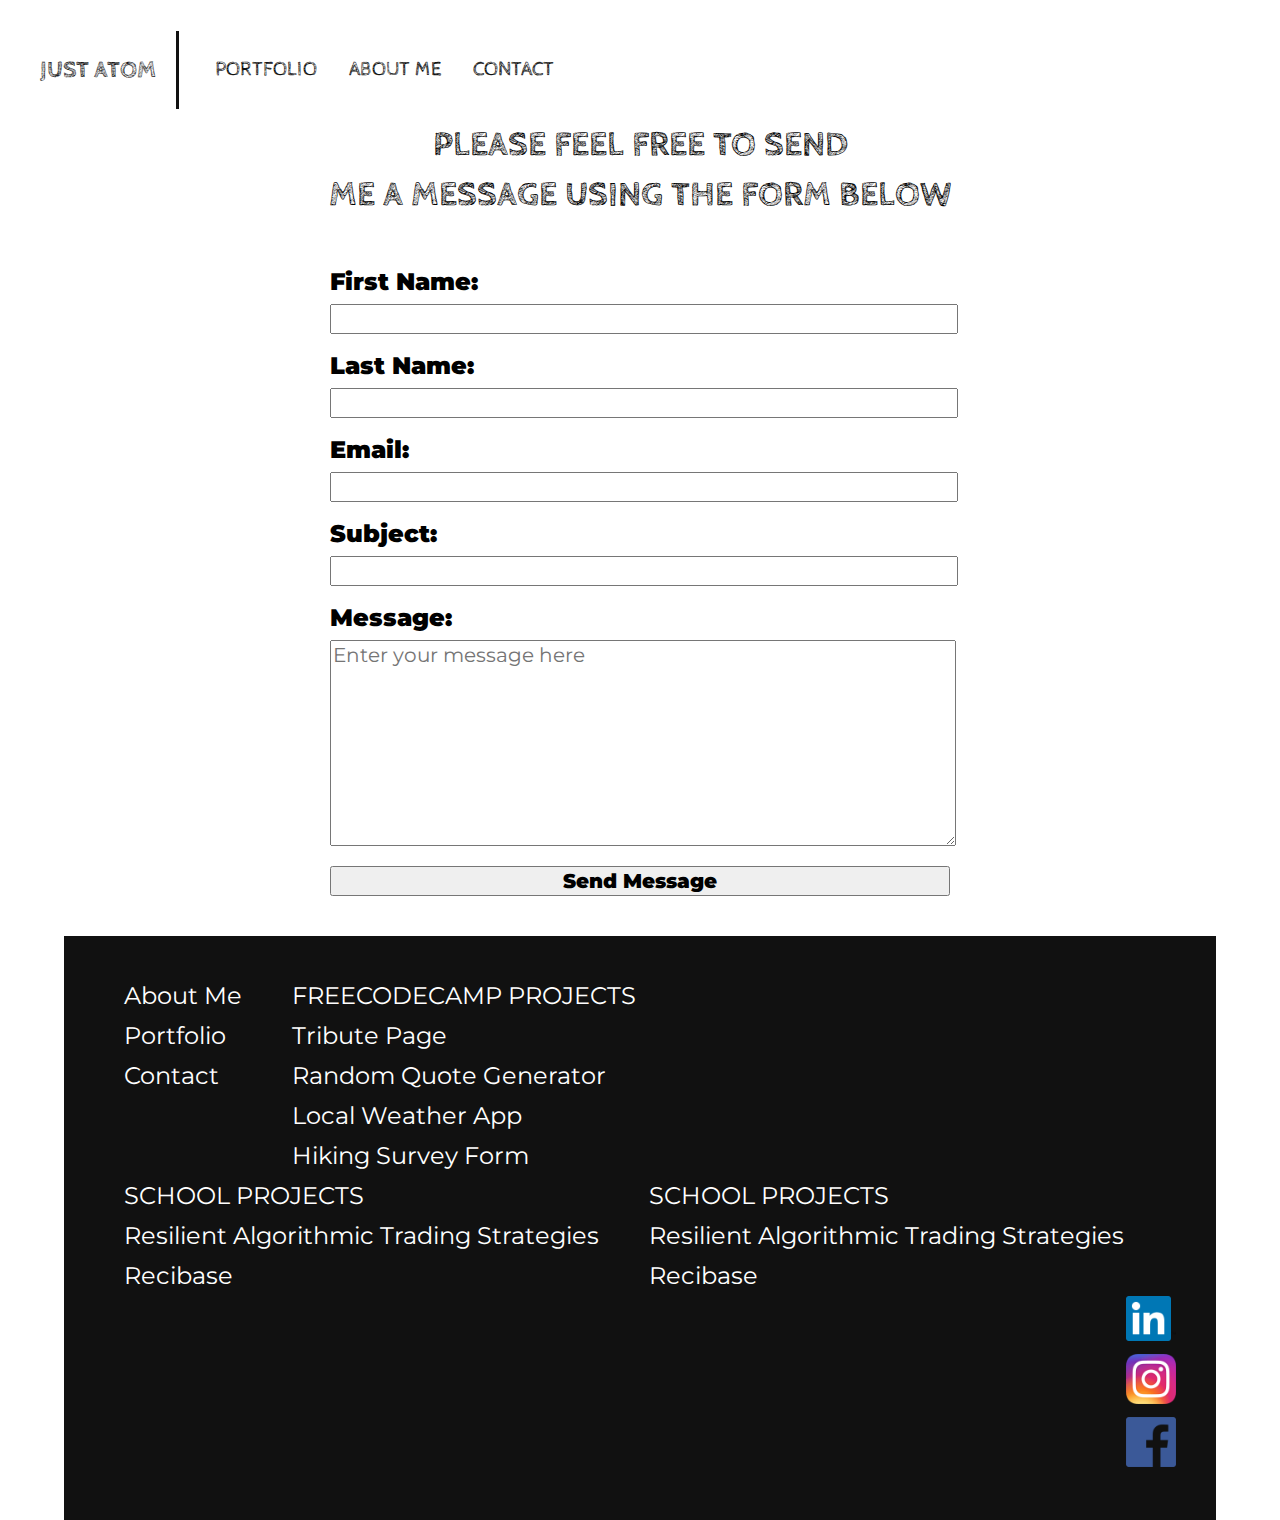
<file: contact.html>
<!-- ***************************************************************************************
* CS 290 Web Design - Project
* Author: Tommy Armstrong
* Date: 5/22/2019
* Description: 	This is the contact page for my personal website. This has several different
*				input fields to store the contact information of anyone that wants to message 
*				me. It utilizes a GET request to send the form data.
********************************************************************************************* -->

<!DOCTYPE html>
<html>
<head>
	<meta name="viewport" content="width=device-width, initial-scale=1.0">
	<title>Contact A Tom</title>
	<link rel="stylesheet" href="reset.css">
	<link rel="stylesheet" href="style.css">
	<link href="https://fonts.googleapis.com/css?family=Amatic+SC|Cabin+Sketch|Montserrat|Open+Sans|Philosopher&display=swap" rel="stylesheet">
</head>
<body>
	<header>
		<a href="index.html" class="header-logo">Just ATom</a>
		<nav>
			<ul>
				<li><a href="portfolio.html">Portfolio</a></li>
				<li><a href="about.html">About Me</a></li>
				<li><a href="contact.html">Contact</a></li>
			</ul>
		</nav>
	</header>

	<main class="content">
		<section class="contact-content">
			<h1>PLEASE FEEL FREE TO SEND<br>ME A MESSAGE USING THE FORM BELOW</h1>
			<form class="contact-form" action="contactform.php" method="POST">
				<div class="form-row">
					<p>First Name: </p><input type="text" name="first-name">
				</div>
				<div class="form-row">
					<p>Last Name: </p><input type="text" name="last-name">
				</div>
				<div class="form-row">
					<p>Email: </p><input type="email" name="email">
				</div>
				<div class="form-row">
					<p>Subject: </p><input type="text" name="subject">
				</div>
				<div class="form-row">
					<p>Message: </p>
					<textarea name="message" placeholder="Enter your message here"></textarea>
				</div>
				<div class="form-row">
					<button type="submit" name="submit">Send Message</button>
				</div>
			</form>

		</section>

	</main>


	<!-- FOOTER PAGE CONTENT -->
	<div class="wrapper">
		<footer>
			<ul class="footer-page-links">
				<li><a href="about.html">About Me</a></li>
				<li><a href="portfolio.html">Portfolio</a></li>
				<li><a href="contact.html">Contact</a></li>
			</ul>

			<ul class="footer-projects-links">
				<li><p>FreeCodeCamp Projects</p></li>
				<li><a href="https://armte.github.io/tribute/">Tribute Page</a></li>
				<li><a href="https://armte.github.io/quotegen/">Random Quote Generator</a></li>
				<li><a href="https://armte.github.io/weatherapp/">Local Weather App</a></li>
				<li><a href="https://armte.github.io/surveyform/">Hiking Survey Form</a></li>
			</ul>

            <ul class="footer-projects-links">
				<li><p>School Projects</p></li>
				<li><a href="https://rats-osu2021.herokuapp.com/" target="_blank" rel="noopener noreferrer">Resilient Algorithmic Trading Strategies</a></li>
				<li><a href="https://group47-recibase.herokuapp.com" target="_blank" rel="noopener noreferrer">Recibase</a></li>
			</ul>

            <ul class="footer-projects-links">
				<li><p>School Projects</p></li>
				<li><a href="https://rats-osu2021.herokuapp.com/" target="_blank" rel="noopener noreferrer">Resilient Algorithmic Trading Strategies</a></li>
				<li><a href="https://group47-recibase.herokuapp.com" target="_blank" rel="noopener noreferrer">Recibase</a></li>
			</ul>

			<div class="footer-social">

				<a href="https://www.linkedin.com/in/ta312">
					<img src="linkedin-logo.png" alt="LinkedIn Logo Icon">
				</a>

				<a href="https://www.instagram.com/tommya312/">
					<img src="insta-logo-color.png" alt="Instagram Logo Icon">
				</a>

				<a href="https://www.facebook.com/tommy.armstrong.73">
					<img src="facebook-logo.png" alt="Facebook Logo Icon">
				</a>

			</div>

		</footer>
	</div>
</body>
</html>
</file>
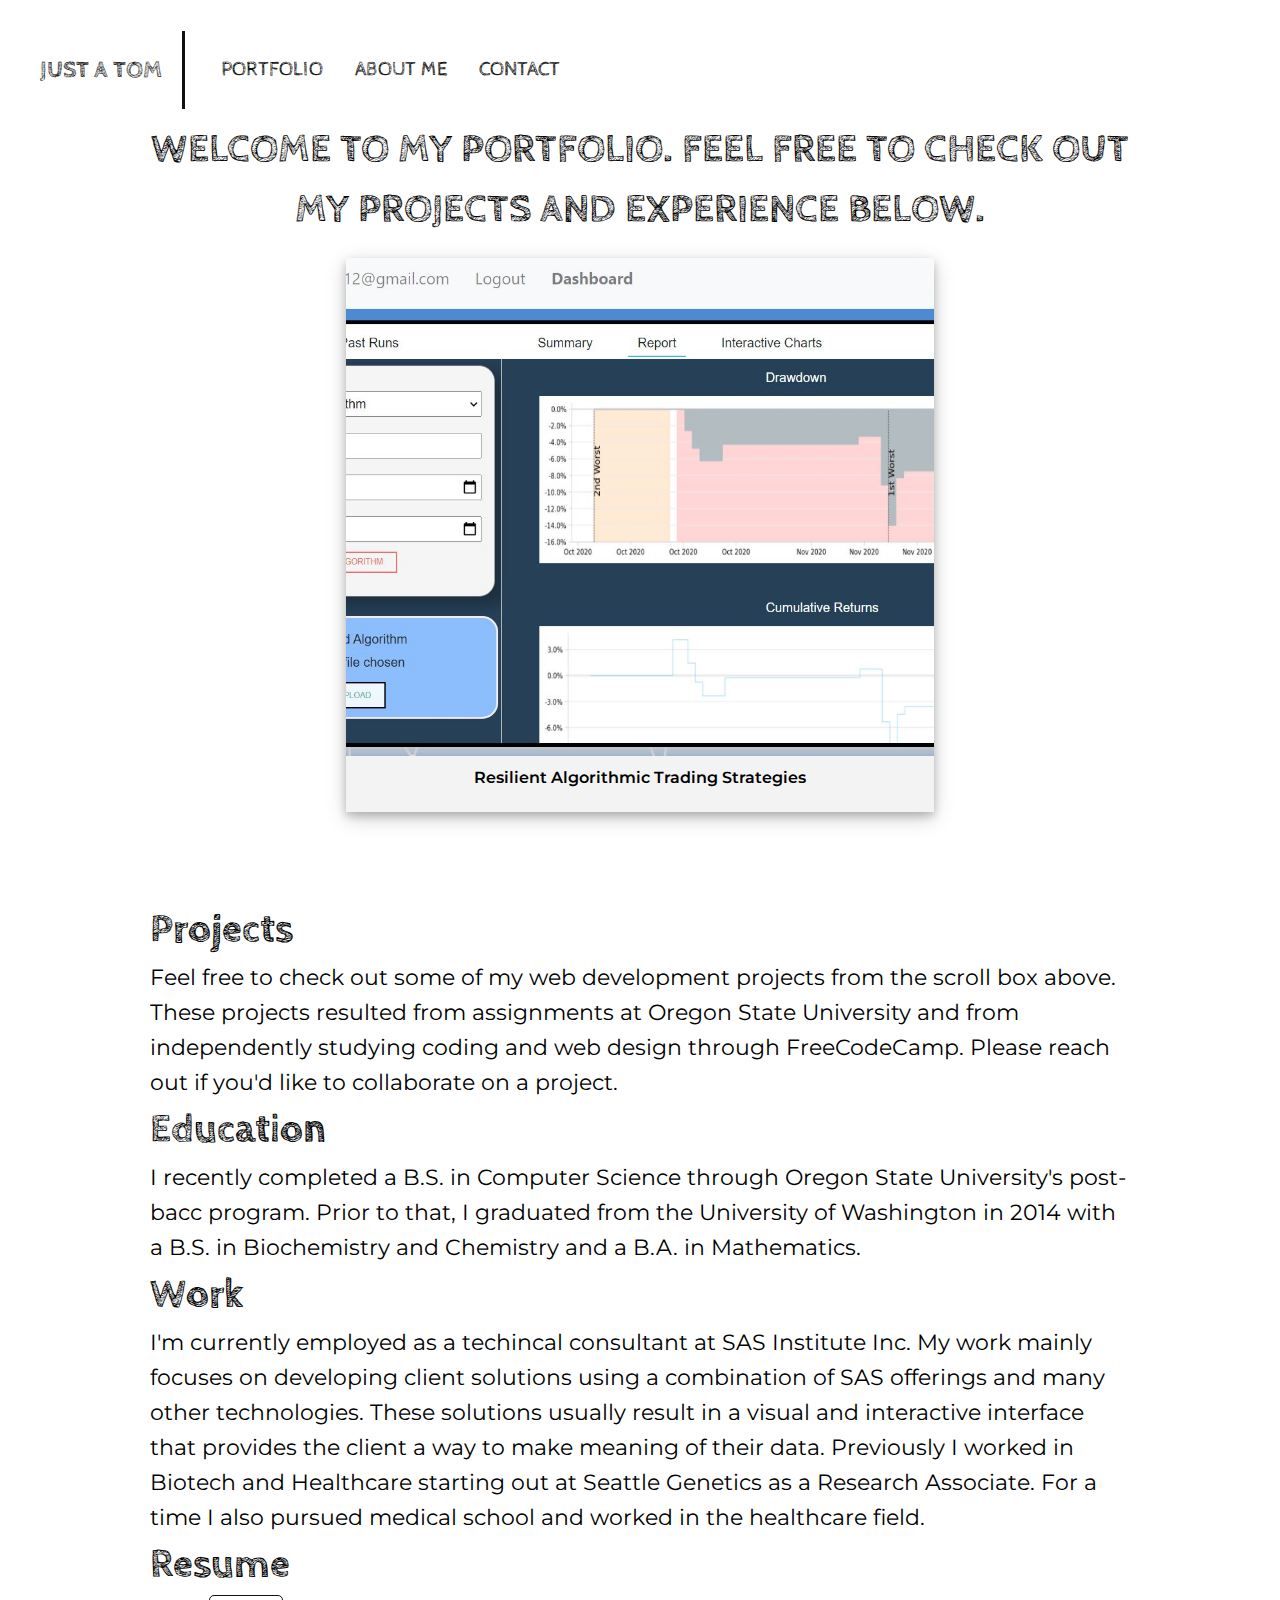
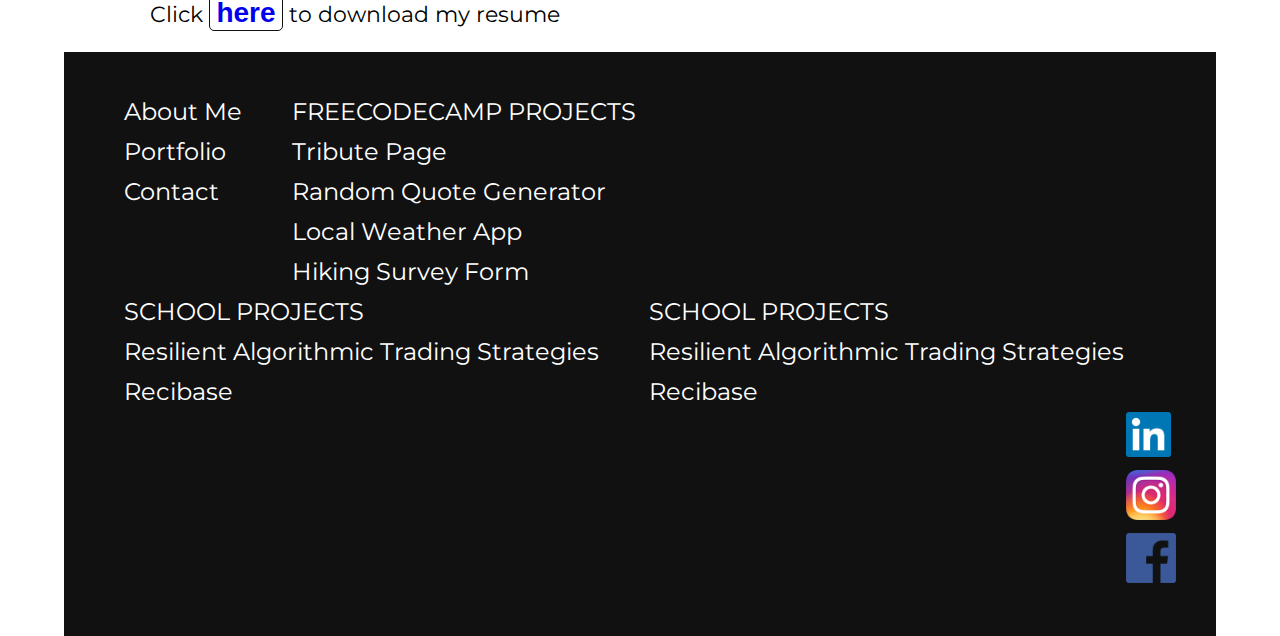
<file: portfolio.html>
<!-- ***************************************************************************************
* CS 290 Web Design - Project
* Author: Tommy Armstrong
* Date: 5/22/2019
* Description: 	This is the portfolio page for my personal website. This lists the different 
*				web design projects I have done as well as my professional background.
********************************************************************************************* -->

<!DOCTYPE html>
<html>
<head>
	<title>Portfolio - Just A Tom</title>
	<meta name="viewport" content="width=device-width, initial-scale=1.0">
	<title>About Me</title>
	<link rel="stylesheet" href="reset.css">
	<link rel="stylesheet" href="style.css">
	<link href="https://fonts.googleapis.com/css?family=Amatic+SC|Cabin+Sketch|Montserrat|Open+Sans|Philosopher&display=swap" rel="stylesheet">
</head>
<body>
	<header>
		<a href="index.html" class="header-logo">Just A Tom</a>
		<nav>
			<ul>
				<li><a href="portfolio.html">Portfolio</a></li>
				<li><a href="about.html">About Me</a></li>
				<li><a href="contact.html">Contact</a></li>
			</ul>
		</nav>
	</header>

	<main class="content">
		<div class = "wrapper">
			<section class="portfolio-content">

				<div class="portfolio-top">
					<h1>Welcome to my Portfolio. Feel free to check out my projects and experience below.</h1>
					<div class="scrollbox">
                        <div class="project-link project6">
							<a href="https://rats-osu2021.herokuapp.com/" target="_blank" rel="noopener noreferrer">
								<div class="link-img"></div>
								<div class="caption"><p>Resilient Algorithmic Trading Strategies</p></div>								
							</a>
                        </div>
						<div class="project-link project5">
							<a href="https://group47-recibase.herokuapp.com" target="_blank" rel="noopener noreferrer">
								<div class="link-img"></div>
								<div class="caption"><p>Recipe Database</p></div>								
							</a>
						</div>
						<div class="project-link project1">
							<a href="https://armte.github.io/tribute/" target="_blank" rel="noopener noreferrer">
								<div class="link-img"></div>
								<div class="caption"><p>Tribute Page</p></div>								
							</a>
						</div>
						<div class="project-link project2">
							<a href="https://armte.github.io/quotegen/" target="_blank" rel="noopener noreferrer">
								<div class="link-img"></div>
								<div class="caption"><p>Random Quote Generator</p></div>								
							</a>
						</div>
						<div class="project-link project3">
							<a href="https://armte.github.io/weatherapp/" target="_blank" rel="noopener noreferrer">
								<div class="link-img"></div>
								<div class="caption"><p>Local Weather App</p></div>								
							</a>
						</div>
						<div class="project-link project4">
							<a href="https://armte.github.io/surveyform/" target="_blank" rel="noopener noreferrer">
								<div class="link-img"></div>
								<div class="caption"><p>Hiking Survey Form</p></div>								
							</a>
						</div>
					</div> <!-- End scrollbox -->
				</div>

				<div class="portfolio-bottom">
					<h2>Projects</h2>
					<p>Feel free to check out some of my web development projects from the scroll box above. These projects resulted from assignments at Oregon State 
                    University and from independently studying coding and web design through FreeCodeCamp. Please reach out if you'd like to collaborate on a project.</p>
					<h2>Education</h2>
					<p>I recently completed a B.S. in Computer Science through Oregon State University's post-bacc program. Prior to that, I graduated from the University of Washington in 2014 with a B.S. in Biochemistry and Chemistry and a B.A. in Mathematics.</p>
					<h2>Work</h2>
					<p>I'm currently employed as a techincal consultant at SAS Institute Inc. My work mainly focuses on developing client solutions using a combination 
                    of SAS offerings and many other technologies. These solutions usually result in a visual and interactive interface that provides the client a way to 
                    make meaning of their data. Previously I worked in Biotech and Healthcare starting out at Seattle Genetics as a Research Associate. For a time I also 
                    pursued medical school and worked in the healthcare field.</p>
					<h2>Resume</h2>
					<p>Click <button><strong><a download href="resume.pdf" target="_blank" rel="noopener noreferrer">here</a></strong></button> to download my resume</p>
				</div>
			</section>

		</div>
	</main>

	<div class="wrapper">
		<footer>
			<ul class="footer-page-links">
				<li><a href="about.html">About Me</a></li>
				<li><a href="portfolio.html">Portfolio</a></li>
				<li><a href="contact.html">Contact</a></li>
			</ul>

			<ul class="footer-projects-links">
				<li><p>FreeCodeCamp Projects</p></li>
				<li><a href="https://armte.github.io/tribute/">Tribute Page</a></li>
				<li><a href="https://armte.github.io/quotegen/">Random Quote Generator</a></li>
				<li><a href="https://armte.github.io/weatherapp/">Local Weather App</a></li>
				<li><a href="https://armte.github.io/surveyform/">Hiking Survey Form</a></li>
			</ul>

            <ul class="footer-projects-links">
				<li><p>School Projects</p></li>
				<li><a href="https://rats-osu2021.herokuapp.com/" target="_blank" rel="noopener noreferrer">Resilient Algorithmic Trading Strategies</a></li>
				<li><a href="https://group47-recibase.herokuapp.com" target="_blank" rel="noopener noreferrer">Recibase</a></li>
			</ul>
            
            <ul class="footer-projects-links">
				<li><p>School Projects</p></li>
				<li><a href="https://rats-osu2021.herokuapp.com/" target="_blank" rel="noopener noreferrer">Resilient Algorithmic Trading Strategies</a></li>
				<li><a href="https://group47-recibase.herokuapp.com" target="_blank" rel="noopener noreferrer">Recibase</a></li>
			</ul>

			<div class="footer-social">

				<a href="https://www.linkedin.com/in/ta312">
					<img src="linkedin-logo.png" alt="LinkedIn Logo Icon">
				</a>

				<a href="https://www.instagram.com/tommya312/">
					<img src="insta-logo-color.png" alt="Instagram Logo Icon">
				</a>

				<a href="https://www.facebook.com/tommy.armstrong.73">
					<img src="facebook-logo.png" alt="Facebook Logo Icon">
				</a>

			</div>

		</footer>
	</div>
</body>
</html>
</file>
<file: style.css>
/*****************************************************************************************
* CSS 290 - Web Design - Project
* Author: 	Tommy Armstrong
* Date:		5/27/2019
* Description: This is the CSS file that contains the styling for my personal web page.
* Reference: I followed the tutorial by Mmtuts in his video to help start this webpage.
* Link: https://www.youtube.com/watch?v=kbLfWKGVsMQ&t=842s
******************************************************************************************/


* {
	text-decoration: none;
}

body {
	font-family: 'Montserrat';
	/*background-color: #f3f3f3;*/
}

header {
	background-color: #fff;
	width: 100%;
	height: 100px;
	position: fixed;
	top: 0;
	z-index: 99;
}

header .header-logo {
	font-family: 'Cabin Sketch';
	font-size: 24px;
	color: #111;
	font-weight: 900;
	text-transform: uppercase;
	display: block; /*easier to style*/
	margin: 0 auto;
	text-align: center;
	padding: 20px 0;
}

header nav ul {
	display: block; /*add display: block to center items*/;
	margin: 0 auto;
	width: fit-content;
	font-size: 20px;
}

header nav ul li {
	display: inline-block;
	float: left; /*get rid of gap between links*/
	list-style: none;
	padding: 0 16px;

}

header nav ul li a {
	font-family: 'Cabin Sketch';
	font-size: 14px;
	color: #111;
	text-transform: uppercase;
}

header nav ul li a:hover {
	font-weight: 900 !important;

}

@media only screen and (min-width:1000px) {

	header .header-logo {

		line-height: 38px;
		margin: 31px 0;
		text-align: left;
		padding: 20px 20px 20px 40px;
		border-right: 3px solid #111;
		float: left;
	}


	header nav ul {
		float: left;
		margin: 20px 0 20px 20px;
	}

	header nav ul li a {
		font-size: 20px;
		line-height: 100px;
	}

}/*end media query for desktop*/

.content {
	padding-top: 120px;
}

.home-banner {
	width: 100%;
	height: calc(100vh - 100px);
	background-image: url("banner-min.jpg");
	background-repeat: no-repeat;
	background-position: center;
	background-size: cover; /*cover the entire banner*/
	display: table;
}

.vertical-center {
	display: table-cell;
	vertical-align: top;
}

.home-banner h2 {
	font-family: 'Cabin Sketch';
	font-size: 45px;
	font-weight: 900;
	line-height: 70px;
	color: #fff;
	text-align: center;
	text-shadow: 2px 2px 8px #111;
}

.home-banner h1 {
	font-family: 'Amatic SC';
	font-style: italic;
	font-size: 28px;
	font-weight: 100;
	color: #fff;
	line-height: 40px;
	text-align: center;
	text-shadow: 2px 2px 8px #111;
}

.pages div {
	display: block;
	margin: 16px 16px 0;
	width: calc(100% - 32px);
	height: 100px;
	background-color: #f2f2f2;
}

.pages div h3 {
	font-family: 'Montserrat';
	font-size: 28px;
	font-weight: 600;
	color: #111;
	line-height: 100px;
	text-align: center;
	text-transform: uppercase;
}

@media only screen and (min-width:1000px) {

	.wrapper {
		width: 90%;
		margin: 0 auto;
	}

	.home-banner {
		height: 450px;
	}

	.home-banner h1 {
		display: block;
		width: 600px;
		margin: 0 auto;
	}

	.pages {
		overflow: hidden;
	}

	.pages div {
		display: block;
		margin: 20px 10px 0;
		height: 250px;
		background-color: #f2f2f2;
		float: left;
	}

	.home-box-square {
		width: calc(25% - 20px) !important;
	}

	.home-box-rectangle {
		width: calc(50% - 20px) !important;
	}

	.pages div h3 {
		
		line-height: 250px;
		
	}



}/*end media query*/

/*FOOTER STYLE*/

footer {
	width: calc(100% - 80px);
	margin-top: 20px;
	padding: 40px 40px;
	background-color: #111;
	overflow: hidden; /*keep pictures and links contained to footer*/
}

footer ul {
	width: fit-content;
	float: left;
	padding-left: 20px;
}

.footer-projects-links {
	display: none;
}

footer ul li {
	display: block;
	list-style: none;
	color: #fff;
}

footer ul li a {
	font-family: 'Montserrat';
	font-size: 24px;
	color: #fff;	
	line-height: 40px;
}

.footer-social {
	width: 50px; /*width of pictures*/
	float: right; /*put pictures to the right*/

}

.footer-social img {
	width: 100%;
	padding-bottom: 10px;
}

@media only screen and (min-width:1000px) {

	.footer-projects-links {
		display: block;
	}

	footer ul {
		width: fit-content;
		float: left;
		padding-left: 20px;
		padding-right: 30px;
	}

	footer ul li p {
		font-family: 'Montserrat';
		font-size: 24px;
		color: #fff;	
		line-height: 40px;
		text-transform: uppercase;
	}

}


/***********************************************************************************************************************
					ABOUT ME PAGE STYLE
************************************************************************************************************************/
.about-content {
	width: 90%;
	margin: 0 auto;
	font-size: 16px;
	line-height: 20px;

}

.about-top {
	width: 100%;
	height: calc(100vh - 120px);
}

.about-top h1 {
	height: 160px;
	font-family: 'Cabin Sketch';
	font-size: 22px;
	text-align: center;
	line-height: 30px;
	text-transform: uppercase;
}

.slidePicture {
	display: block;
	width: 100%;
	height: calc(100% - 165px);
	margin: 0 auto;
	/*background-image: url(slidepics/slide1-min.jpg);*/
	background-repeat: no-repeat;
	background-position: 75% 50%;
	background-size: cover; /*cover the entire banner*/
	box-shadow: 0 4px 8px 0 rgba(0, 0, 0, 0.2), 0 6px 20px 0 rgba(0, 0, 0, 0.19);
	
}

#slide1 {
	background-image: url(slidepics/slide1-min.jpg);
	background-position: center;
}

#slide2 {
	background-image: url(slidepics/slide2-min.jpeg);
	background-position: 75% 50%;
	display: none;
}

#slide3 {
	background-image: url(slidepics/slide3.jpg);
	background-position: center;
	display: none;
}

#slide4 {
	background-image: url(slidepics/slide4.jpg);
	background-position: 50% 10%;
	display: none;
}

.about-info {
    width: 80%;
	margin: 15px auto;
}

.about-text {
    width: 80%;
    float: left;
}

.about-hobbies {
	width: 20%;
	padding-right: 20px;
	margin-left: 10px;
	float: right;
}

.about-hobbies h2 {
	font-size: 17px;
	margin-bottom: 5px;
}

.about-hobbies ul li {
	line-height: 24px;
}

.about-content p {
	
	margin-bottom: 8px;

}

@media only screen and (min-width:768px) {

	.about-top h1 {
		height: 120px;
	}

	.slidePicture {
		width: 80%;
		height: calc(100% - 130px);
	}


}

@media only screen and (min-width:1000px) {


	.about-content {
		width: 100%;
		font-size: 22px;
		line-height: 30px;
	}
	.about-top {
		margin-bottom: 20px;
	}
	.about-top h1 {
		height: 120px;
		font-size: 30px;
		line-height: 40px;
	}

	.slidePicture {
		height: calc(100% - 130px);
		width: 70%;
	}

	.about-hobbies {
		width: 15%;
	}
	.about-hobbies h2 {
		font-size: 22px;
		margin-bottom: 10px;
	}

	.about-hobbies ul li {
		line-height: 32px;
	}



}/*end media query for about page*/

/******************************************************************************************
*					PORTFOLIO STYLE
*******************************************************************************************/
.portfolio-content {
	width: 90%;
	margin: 0 auto;
	font-size: 16px;
	line-height: 20px;
}

.portfolio-top {
	width: 100%;
	height: calc(100vh - 120px);
	overflow: hidden;
}

.portfolio-top h1 {
	height: 120px;
	font-family: 'Cabin Sketch';
	font-size: 22px;
	text-align: center;
	line-height: 31px;
	text-transform: uppercase;
}

.scrollbox {
	display: block;
	width: 100%;
	height: calc(95vh - 240px);
	margin: 0 auto;
	padding: 2vh 0;
	background-color: #fff;
	overflow-x: scroll;
	overflow-y: hidden;
	white-space: nowrap;

}

.project-link {
	width: 80%;
	height: 90%;
	display: inline-block;
	margin-left: 10%;
	margin-right: 20%;
	background-color: #f3f3f3;
	text-align: center;
	box-shadow: 0 4px 8px 0 rgba(0, 0, 0, 0.2), 0 6px 20px 0 rgba(0, 0, 0, 0.19);
}

.scrollbox div:last-child {
	margin-right: 10%;
}

.project-link a {
	height: 100%;
	color: #000;
	text-decoration: none !important;
}

.link-img {
	width: 100%;
	height: 90%;
	background-image: url("projectpics/tribute.jpg");
	background-repeat: no-repeat;
	background-position: 50% 0%;
	background-size: cover;
}

.project6 .link-img {
	background-image: url("projectpics/RATS.JPG");
}

.project5 .link-img {
	background-image: url("projectpics/recipe-database.jpg");
}
.project1 .link-img {
	background-image: url("projectpics/tribute.jpg");
}

.project2 .link-img{
	background-image: url("projectpics/quote-gen.jpg");
}

.project3 .link-img{
	background-image: url("projectpics/weather-app-mobile.jpg");
}

.project4 .link-img{
	background-image: url("projectpics/survey-form.jpg");
}

.project-link .caption {
	margin-top: 2%;
	height: 8%;
	width: 100%;
	text-align: center;
}

.caption p {
	font-weight: 600;
}

.portfolio-bottom {
	overflow: hidden;
}

.portfolio-content h2 {
	font-family: 'Cabin Sketch';
	font-size: 20px;
	margin-bottom: 10px;
	margin-top: 10px;
}
.portfolio-content button {
	background-color: white;
	border: 1px solid #111;
	font-size: 16px;
	border-radius: 5px;
}

@media only screen and (min-width:1000px) {
	
	.portfolio-content {
		width:85%;
	}
	.portfolio-top h1 {
		font-size: 40px;
		line-height: 60px;
	}

	.project-link {
		width: 60%;
		margin-left: 20%;
		margin-right: 35%;
		
	}

	.scrollbox div:last-child {
		margin-right: 20%;
	}

	.project3 .link-img {
		background-image: url("projectpics/weather-app.jpg");
	}
	.portfolio-content h2 {
		font-size: 40px;
		margin: 20px 0;
	}
	.portfolio-bottom p {
		font-size: 22px;
		line-height: 35px;
	}

	.portfolio-content button {
		font-size: 28px;

	}

}

/***************************************************************************************
*			CONTACT PAGE STYLE
****************************************************************************************/

.contact-content {
	font-size: 16px;
}

.contact-content h1 {
	width: 90%;
	height: 120px;
	margin: 0 auto;
	margin-bottom: 10px;
	font-family: 'Cabin Sketch';
	font-size: 24px;
	text-align: center;
	line-height: 34px;
	text-transform: uppercase;
}

form {
	width: 70%;
	margin: 20px auto;
}
.form-row {
	padding: 10px;
}

.form-row p {
	font-weight: 900;
	margin-bottom: 10px;
}



input{
	display: block;
	font-family: 'Montserrat';
	width: 100%;
	
}

textarea {
	display: block;
	width: 100%;
	font-family: 'Montserrat';
	height: 200px;
}

.contact-form button {
	width: 100%;
	margin-bottom: 10px;
	font-family: 'Montserrat';
	font-weight: 900;
}

@media only screen and (min-width:1000px) {

	.contact-content {
		font-size: 24px;
	}

	.contact-content h1 {
		font-size: 35px;
		line-height: 50px;
	}

	.contact-content button {
		font-size: 20px;
	}
	form {
		width: 50%;
	}

	input, textarea {
		font-size: 20px;
	}

}
</file>
